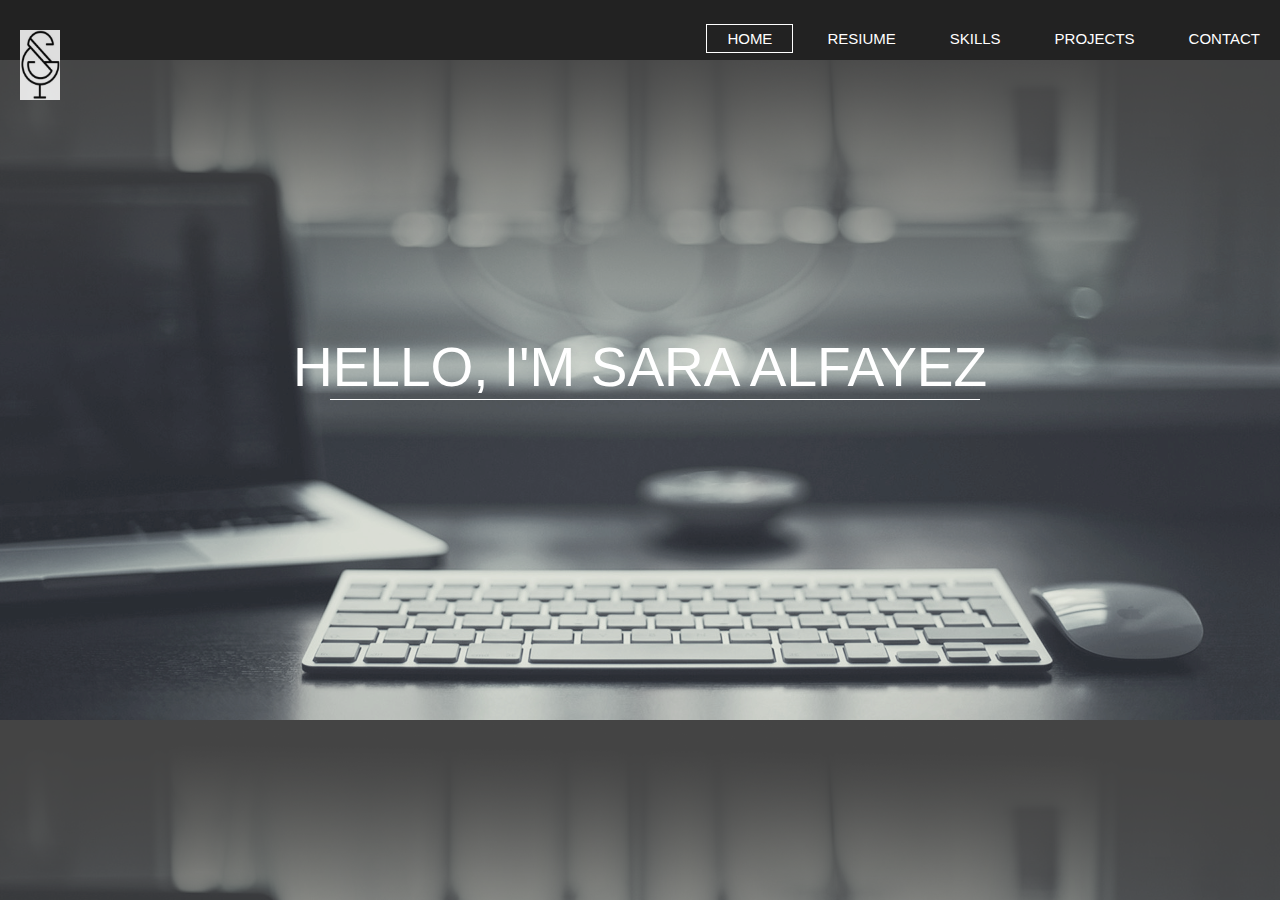
<file: Pages/index.html>
<!DOCTYPE html>
<html>
<title>Personal Web Page</title>

<head>
  <link rel="stylesheet" href="../css/styles.css">
</head>

<body>	

	<header>
		
		
		<div class="row">
			<div class="logo"><img src="../img/logo.png"></div>
			
			<nav>
				<ul>
					<li class="active"><a href="index.html"> HOME </a></li>
					<li><a href="resume.html"> RESIUME </a></li>
					<li><a href="skills.html"> SKILLS </a></li>
					<li><a href="project.html"> PROJECTS </a></li>
					<li><a href="contact.html"> CONTACT</a></li>
				</ul>
			</nav>
		</div>
				

		
	</header>		



<main>
		
		<h1> Hello, I'm Sara Alfayez </h1>
		
</main>

<svg height="210" width="1000">
  <line x1="330" y1="0" x2="980" y2="0" style="stroke:rgb(255,255,255);stroke-width:2" />
</svg>
		
	
</body>
	

</html>
</file>
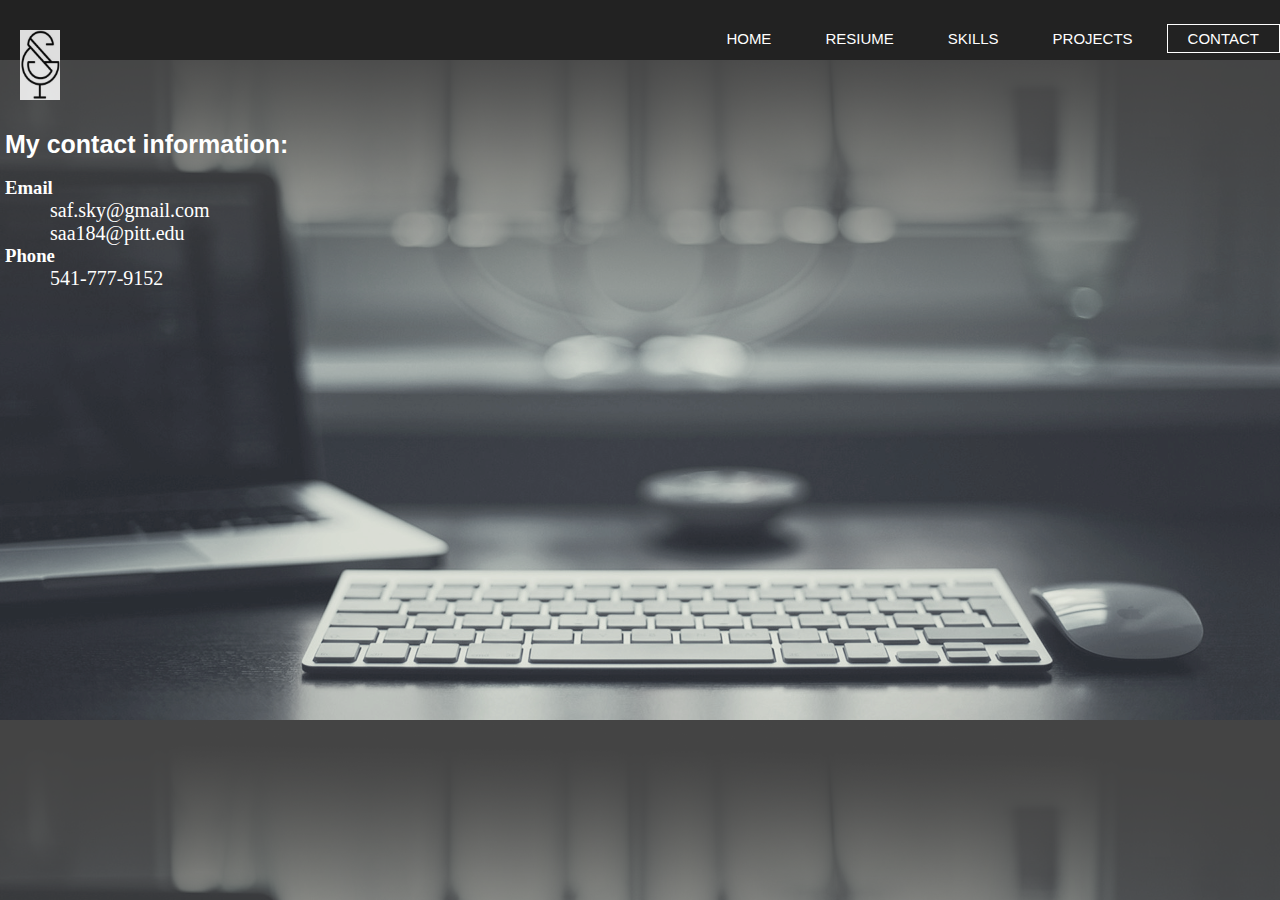
<file: Pages/contact.html>
<!DOCTYPE html>
<html>
<title>Personal Web Page</title>

<head>
  <link rel="stylesheet" href="../css/styles.css">
</head>

<body>	

	<header>
		
		
		<div class="row">
			
			
			<nav>
				<ul>
					<li><a href="index.html"> HOME </a></li>
					<li><a href="resume.html"> RESIUME </a></li>
					<li><a href="skills.html"> SKILLS </a></li>
					<li><a href="project.html"> PROJECTS </a></li>
					<li class="active"><a href="contact.html"> CONTACT</a></li>
				</ul>
			</nav>
		</div>
				<div class="logo"><img src="../img/logo.png"></div>

		
	</header>		


<h2>My contact information:</h2>
<br>
<h3> Email </h3>

<p> saf.sky@gmail.com</p>
<p> saa184@pitt.edu </p>

<h3> Phone </h3>
<p> 541-777-9152</p>


	

</html>
</file>
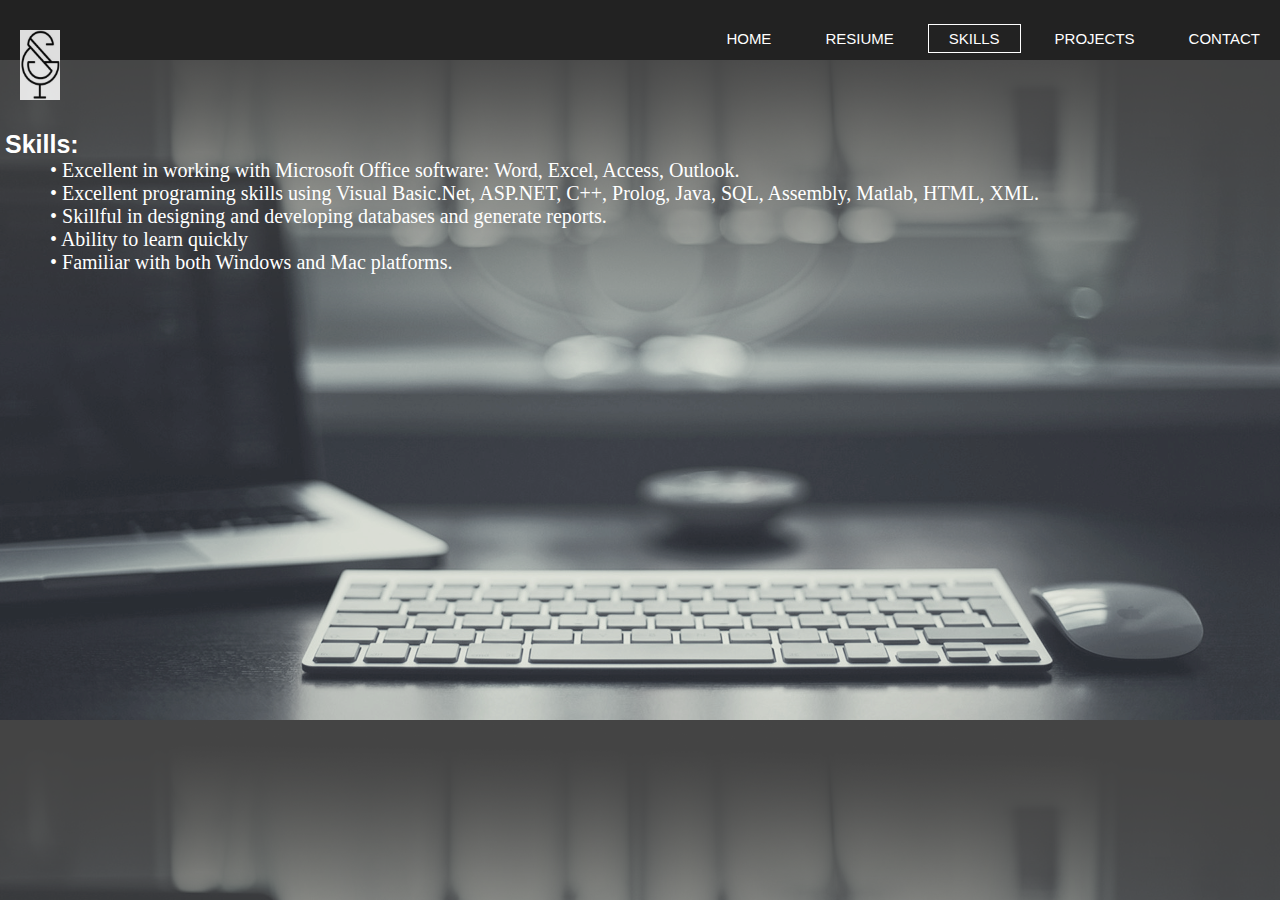
<file: Pages/skills.html>
<!DOCTYPE html>
<html>
<title>Personal Web Page</title>

<head>
  <link rel="stylesheet" href="../css/styles.css">
</head>

<body>	

	<header>
		
		
		<div class="row">
			
			
			<nav>
				<ul>
					<li><a href="index.html"> HOME </a></li>
					<li><a href="resume.html"> RESIUME </a></li>
					<li class="active"><a href="skills.html"> SKILLS </a></li>
					<li><a href="project.html"> PROJECTS </a></li>
					<li><a href="contact.html"> CONTACT</a></li>
				</ul>
			</nav>
		</div>
				<div class="logo"><img src="../img/logo.png"></div>

		
	</header>		




<h2> Skills: </h2>



<p> •	Excellent in working with Microsoft Office software: Word, Excel, Access, Outlook.
<br> •	Excellent programing skills using Visual Basic.Net, ASP.NET, C++, Prolog, Java, SQL, Assembly, Matlab, HTML, XML.
<br> •	Skillful in designing and developing databases and generate reports. 
<br> •	Ability to learn quickly 
<br> •	Familiar with both Windows and Mac platforms. 
</p>

	
</body>
	

</html>
</file>
<file: css/styles.css>
*
	{
		margin: 0;
		padding: 0;

	}
	
header img

{
	width: 40px;
	height: 70px;
	float: left;
	margin-left: 20px;
	
}




header nav
{
	float:right;
	
}




header nav ul li
{
	display: inline-block;
	list-style: none;
	margin-left: 10px;

}

header nav ul li a
{
	color: white;
	text-decoration: none;
	padding: 5px 20px;
	font-family: "Roboto",Sans-serif;
	font-size: 15px

}

header nav li.active a
{
	border: 1px solid white;

}




header {
    width: 100%;
	background-color: #222;
	padding: 30px 0px;
	
}




body
{
	background-image: url("../img/Website-Design-Background.png");
    background-size: cover;
    background-position: center
	font-family: monospace;
}


.row
{

	max-width: 1200px
	margin: auto;
}







h1 {

    color: white;
    text-transform: uppercase;
    font-size: 55px;
    text-align: center;
    margin-top: 275px;
    font-weight: normal;
    font-family: "Roboto",Sans-serif;
    }
    
    
    
h2 {

    color: white;
    font-size: 25px;
    text-align: left;
    margin-top: 70px;
    font-weight: normal;
    font-family: "Roboto",Sans-serif;
    margin-left: 5px;
    font-weight: bold;
    }
    
    
p{

	color: white;
	margin-left: 50px;
	max-height: 100 px;
	overflow: hidden;
	font-size:20px
	

}


h3{

	color: white;
	font-weight: bold;
	 margin-left: 5px

}


table {
    width: 50%; 
    background-color: gray;
     margin-left: 60px
}

th{
	text-align: left;

}
</file>
